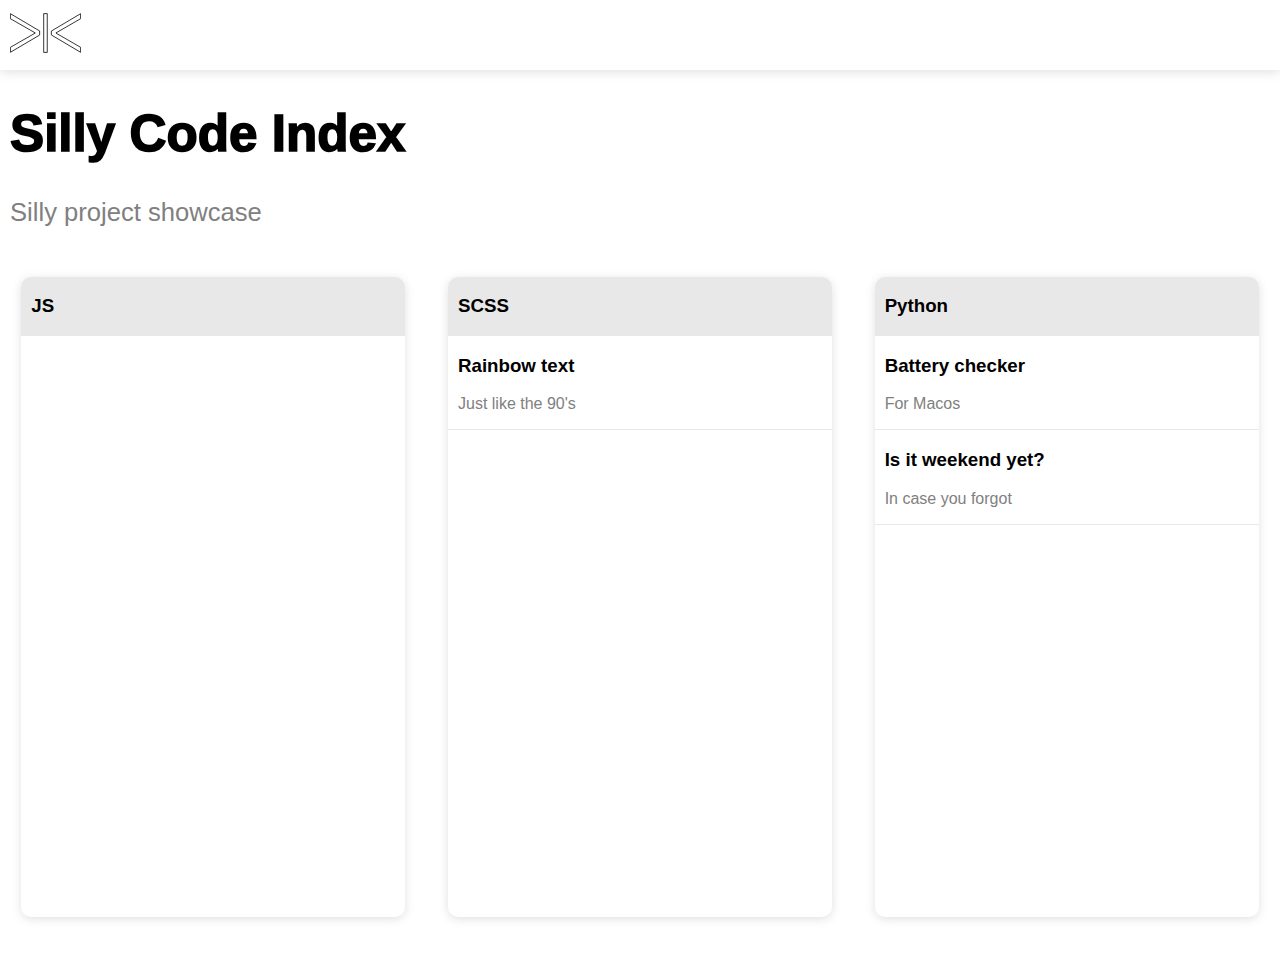
<file: index.html>
<!DOCTYPE html>
<html lang="en">

<head>
    <meta charset="UTF-8">
    <meta name="viewport" content="width=device-width, initial-scale=1.0">
    <link rel="icon" href="./files/icons/logo.svg" type="image/svg">
    <link rel="stylesheet" href="./styles/main.css">

    <title>Home - API Hub</title>
</head>

<body>
    <header>
        <a href="index.html"><img src="files/icons/logo.svg" id="logo"></a>
    </header>
    <main>
        <h1 class="title">Silly Code Index</h1>
        <h3 class="sub">Silly project showcase</h3>
        <div class="container3Win">
            <div class="projectContainer">
                <div class="showcaseTitle"><h3>JS</h3></div>

            </div>
            <div class="projectContainer">
                <div class="showcaseTitle"><h3>SCSS</h3></div>
                <a href="pages/scss_ex/rainbow.html"><div class="project"><h3>Rainbow text</h3><p>Just like the 90's</p></div></a>

            </div>
            <div class="projectContainer">
                <div class="showcaseTitle"><h3>Python</h3></div>
                <a href="pages/python_ex/batteryMac.html"><div class="project"><h3>Battery checker</h3><p>For Macos</p></div></a>
                <a href="pages/python_ex/weekend.html"><div class="project"><h3>Is it weekend yet?</h3><p>In case you forgot</p></div></a>

            </div>
        </div>
    </main>

</body>

</html>
</file>
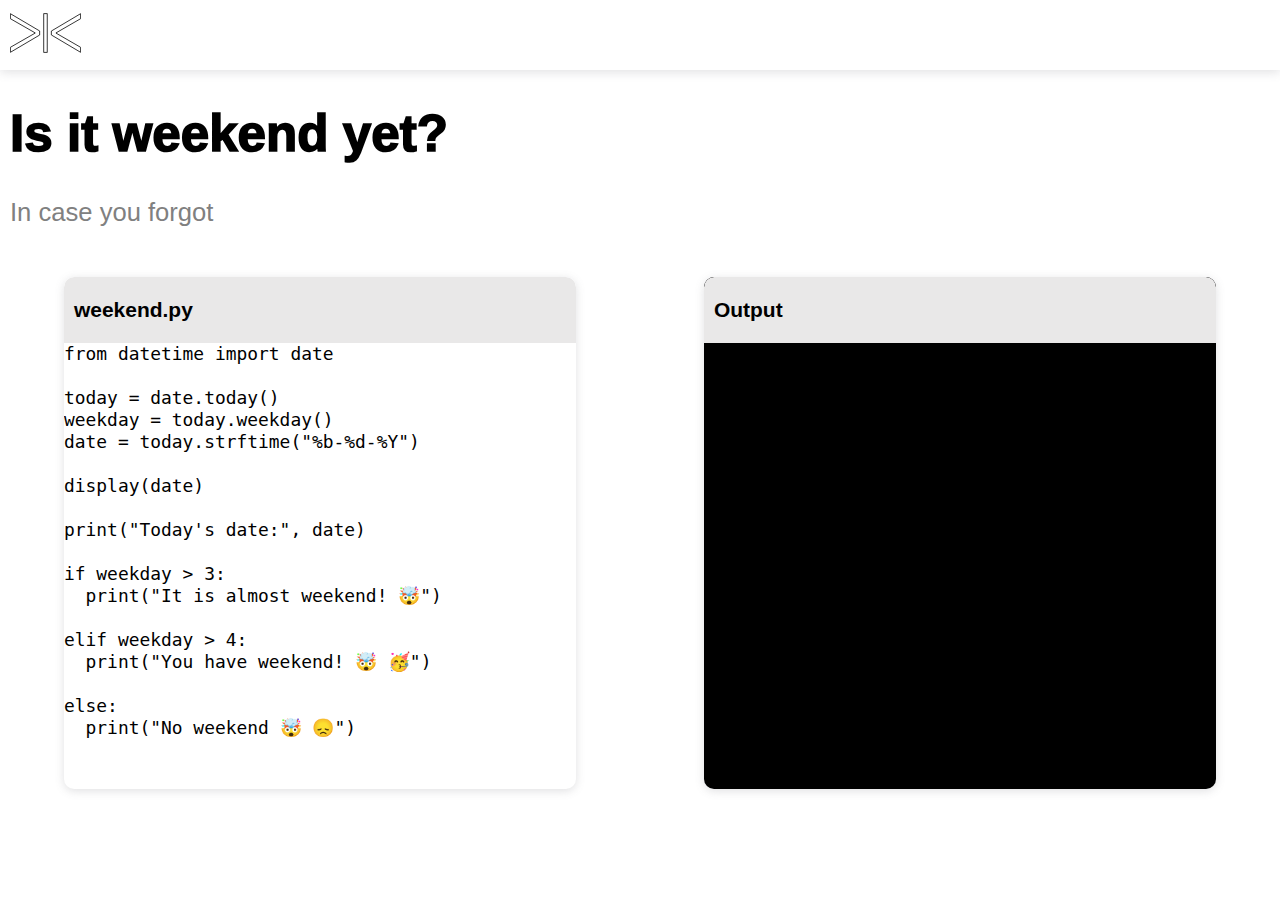
<file: pages/weekend.html>
<!DOCTYPE html>
<html lang="en">

<head>
    <meta charset="UTF-8">
    <meta name="viewport" content="width=device-width, initial-scale=1.0">
    <link rel="icon" href="../files/icons/logo.svg" type="image/svg">
    <link rel="stylesheet" href="https://pyscript.net/releases/2024.2.1/core.css">
    <link rel="stylesheet" href="../styles/main.css">
    <script type="module" src="https://pyscript.net/releases/2024.2.1/core.js"></script>
    <title>Is it weekend?</title>
</head>

<body>
    <header>
        <a href="../index.html"><img src="../files/icons/logo.svg" id="logo"></a>
    </header>
    <h1 class="title">Is it weekend yet?</h1>
    <h3 class="sub">In case you forgot</h3>
    <main>
        <div class="container2Win">
        <div class="showcaseContainer">
            <div class="showcaseTitle">
                <h3>weekend.py</h3>
            </div>
            <code>
from datetime import date<br><br>


today = date.today()<br>
weekday = today.weekday()<br>
date = today.strftime("%b-%d-%Y")<br><br>

display(date)<br><br>

print("Today's date:", date)<br><br>


if weekday > 3:<br>
&nbsp;&nbsp;print("It is almost weekend! 🤯")<br><br>

elif weekday > 4:<br>
&nbsp;&nbsp;print("You have weekend! 🤯 🥳")<br><br>
   

else:<br>
&nbsp;&nbsp;print("No weekend 🤯 😞")

            </code>
        </div>
        <div class="showcaseContainer" id="terminal">
            <div class="showcaseTitle">
                <h3>Output</h3>
            </div>
            <script type="py" src="python/weekend.py"></script>
        </div>
        </div>
    </main>
</body>

</html>
</file>
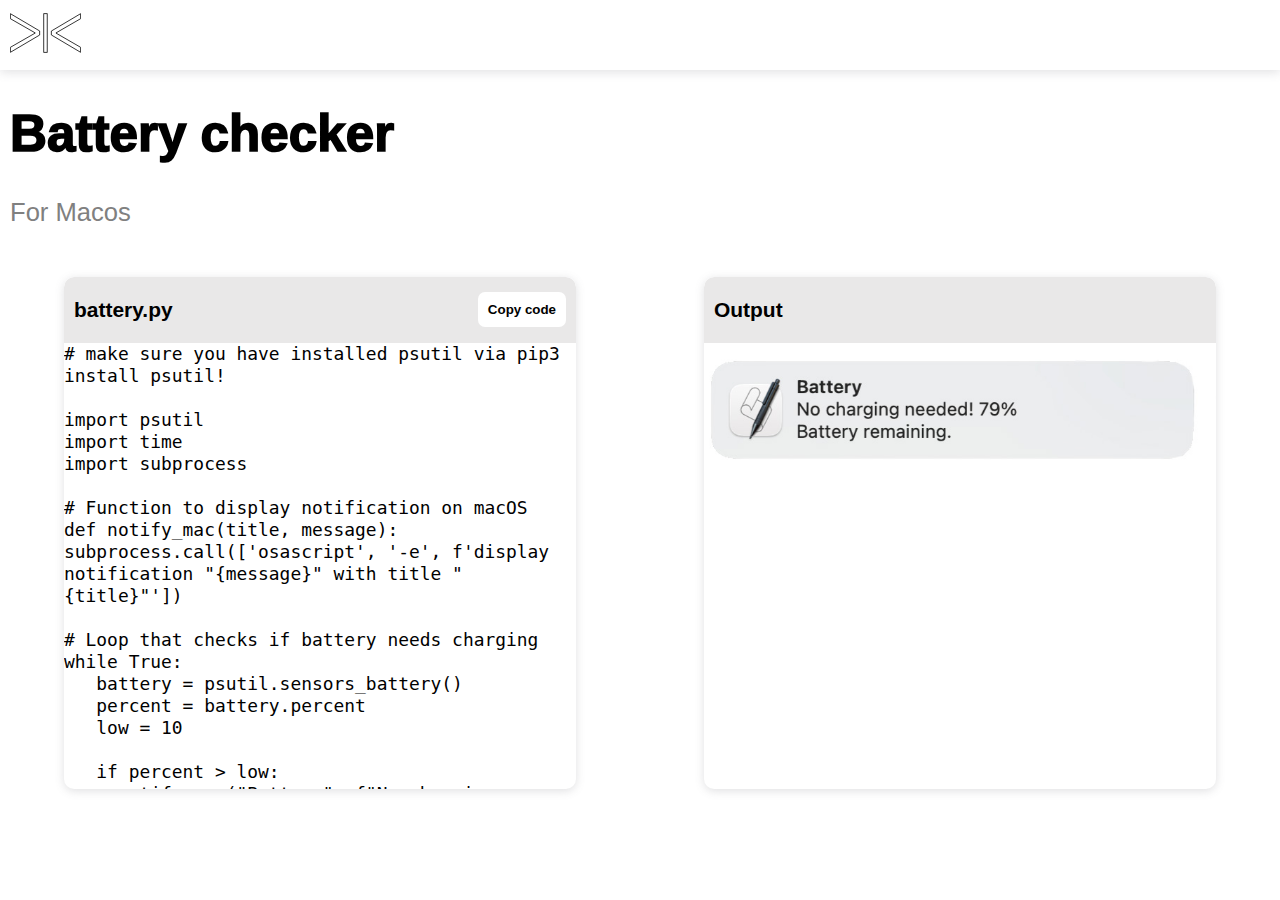
<file: pages/python_ex/batteryMac.html>
<!DOCTYPE html>
<html lang="en">

<head>
    <meta charset="UTF-8">
    <meta name="viewport" content="width=device-width, initial-scale=1.0">
    <link rel="icon" href="../../files/icons/logo.svg" type="image/svg">
    <link rel="stylesheet" href="https://pyscript.net/releases/2024.2.1/core.css">
    <link rel="stylesheet" href="../../styles/main.css">
    <script type="module" src="https://pyscript.net/releases/2024.2.1/core.js"></script>
    <title>Is it weekend?</title>
</head>

<body>
    <header>
        <a href="../../index.html"><img src="../../files/icons/logo.svg" id="logo"></a>
    </header>
    <h1 class="title">Battery checker</h1>
    <h3 class="sub">For Macos</h3>
    <main>
        <div class="container2Win">
            <div class="showcaseContainer">
                <div class="showcaseTitle">
                    <h3>battery.py</h3>
                    <button id="battery">Copy code</button>
                    <script>
                        var batteryButton = document.getElementById("battery"); // Corrected id
                        batteryButton.addEventListener("click", copyPython);

                        function copyPython() {
                            var pythonCode = `
# make sure you have installed psutil via pip3 install psutil!
import psutil
import time
import subprocess
                    
# Function to display notification on macOS
def notify_mac(title, message):
    subprocess.call(['osascript', '-e', f'display notification "{message}" with title "{title}"'])
                    
# Loop that checks if battery needs charging
while True:
    battery = psutil.sensors_battery()
    percent = battery.percent
    low = 10
                    
    if percent > low:
        notify_mac("Battery", f"No charging needed! {percent}% Battery remaining.")
                    
    else:
        notify_mac("Battery", f"Please charge, {percent}% Battery remaining.")
                    
    # notify user every 60 min
    time.sleep(60 * 60)`;

                            var tempInput = document.createElement("textarea");
                            tempInput.value = pythonCode;
                            document.body.appendChild(tempInput);
                            tempInput.select();
                            document.execCommand("copy");
                            document.body.removeChild(tempInput);

                            batteryButton.innerHTML = "Copied!"; // Corrected variable name
                            setTimeout(function () {
                                batteryButton.innerHTML = "Copy code"; // Corrected variable name
                            }, 1000);
                        }
                    </script>

                </div>
                <code>
# make sure you have installed psutil via pip3 install psutil!<br><br>
import psutil<br>
import time<br>
import subprocess<br><br>

# Function to display notification on macOS<br>
def notify_mac(title, message):<br>
    subprocess.call(['osascript', '-e', f'display notification "{message}" with title "{title}"'])<br><br>

# Loop that checks if battery needs charging<br>
while True:<br>
    &nbsp; &nbsp;battery = psutil.sensors_battery()<br>
    &nbsp; &nbsp;percent = battery.percent<br>
    &nbsp; &nbsp;low = 10<br><br>

    &nbsp; &nbsp;if percent > low:<br>
    &nbsp;&nbsp; &nbsp;&nbsp;notify_mac("Battery", f"No charging needed! {percent}% Battery remaining.")<br><br>

    &nbsp;&nbsp;else:<br>
    &nbsp;&nbsp;&nbsp;&nbsp;notify_mac("Battery", f"Please charge, {percent}% Battery remaining.")<br><br>

    # notify user every 60 min<br>
    &nbsp;&nbsp;time.sleep(60 * 60)
            </code>
            </div>
            <div class="showcaseContainer">
                <div class="showcaseTitle">
                    <h3>Output</h3>
                </div>
                <img src="../../files/img/notificationMacB.jpg" >

            </div>
        </div>
    </main>
</body>

</html>
</file>
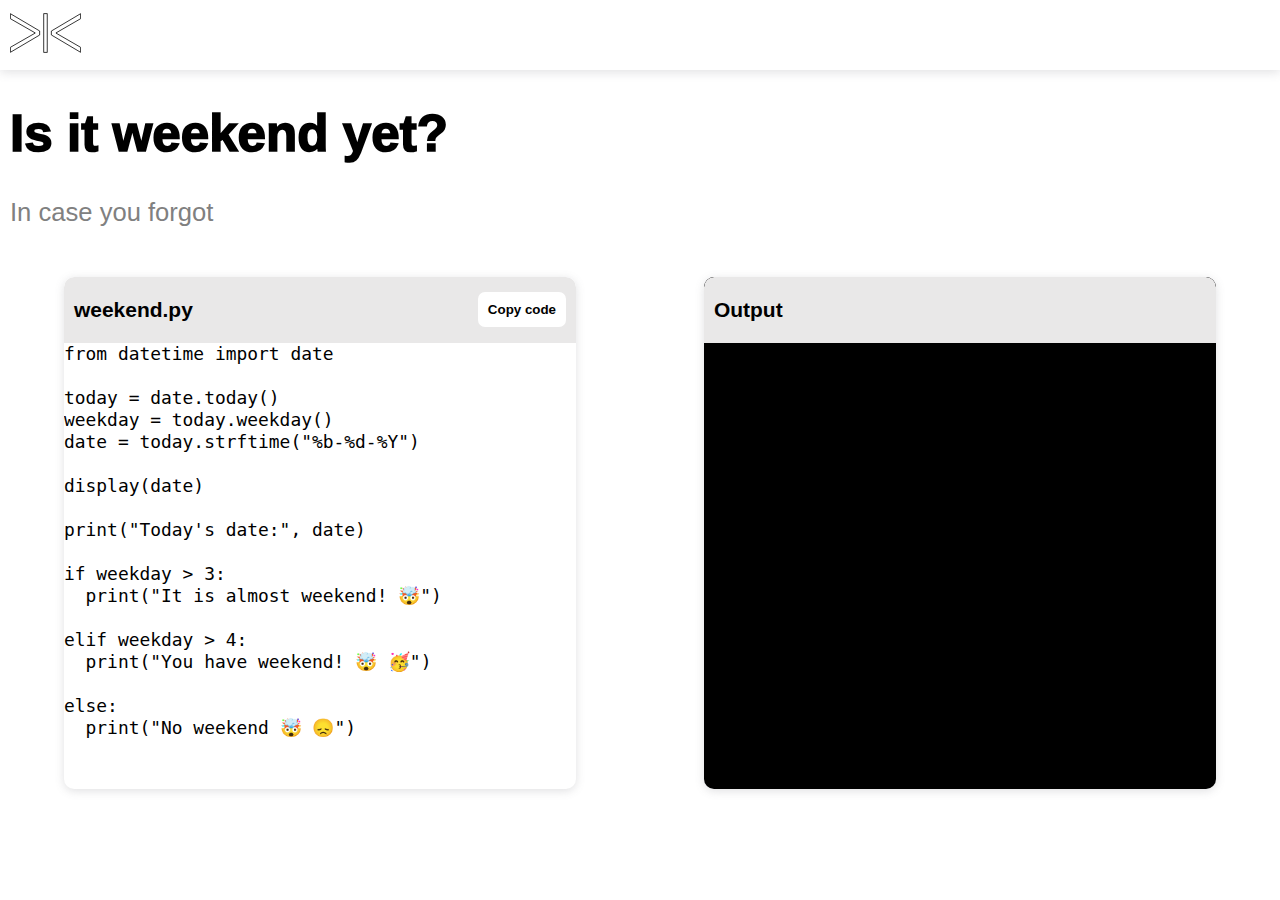
<file: pages/python_ex/weekend.html>
<!DOCTYPE html>
<html lang="en">

<head>
    <meta charset="UTF-8">
    <meta name="viewport" content="width=device-width, initial-scale=1.0">
    <link rel="icon" href="../../files/icons/logo.svg" type="image/svg">
    <link rel="stylesheet" href="https://pyscript.net/releases/2024.2.1/core.css">
    <link rel="stylesheet" href="../../styles/main.css">
    <script type="module" src="https://pyscript.net/releases/2024.2.1/core.js"></script>
    <title>Is it weekend?</title>
</head>

<body>
    <header>
        <a href="../../index.html"><img src="../../files/icons/logo.svg" id="logo"></a>
    </header>
    <h1 class="title">Is it weekend yet?</h1>
    <h3 class="sub">In case you forgot</h3>
    <main>
        <div class="container2Win">
        <div class="showcaseContainer">
            <div class="showcaseTitle">
                <h3>weekend.py</h3>
                <button id="weekend">Copy code</button>
                <script>
                    var weekendButton = document.getElementById("weekend");
weekendButton.addEventListener("click", copyPython);

function copyPython() {
    var pythonCode = `
from datetime import date
today = date.today()
weekday = today.weekday()
date = today.strftime("%b-%d-%Y")

print(date)

if weekday >= 3:

   print("It is almost weekend! 🤯")
elif weekday >= 4:
   print("You have weekend! 🤯 🥳")
else:
   print("No weekend 🤯 😞")
    `


    var tempInput = document.createElement("textarea");
    tempInput.value = pythonCode;
    document.body.appendChild(tempInput);
    tempInput.select();
    document.execCommand("copy");
    document.body.removeChild(tempInput);

    weekendButton.innerHTML = "Copied!";
    setTimeout(function () {
        weekendButton.innerHTML = "Copy";
    }, 1000);
}
                </script>
            </div>
            <code>
from datetime import date<br><br>


today = date.today()<br>
weekday = today.weekday()<br>
date = today.strftime("%b-%d-%Y")<br><br>

display(date)<br><br>

print("Today's date:", date)<br><br>


if weekday > 3:<br>
&nbsp;&nbsp;print("It is almost weekend! 🤯")<br><br>

elif weekday > 4:<br>
&nbsp;&nbsp;print("You have weekend! 🤯 🥳")<br><br>
   

else:<br>
&nbsp;&nbsp;print("No weekend 🤯 😞")

            </code>
        </div>
        <div class="showcaseContainer" id="terminal">
            <div class="showcaseTitle">
                <h3>Output</h3>
            </div>
            <script type="py" src="python/weekend.py"></script>
        </div>
        </div>
    </main>
</body>

</html>
</file>
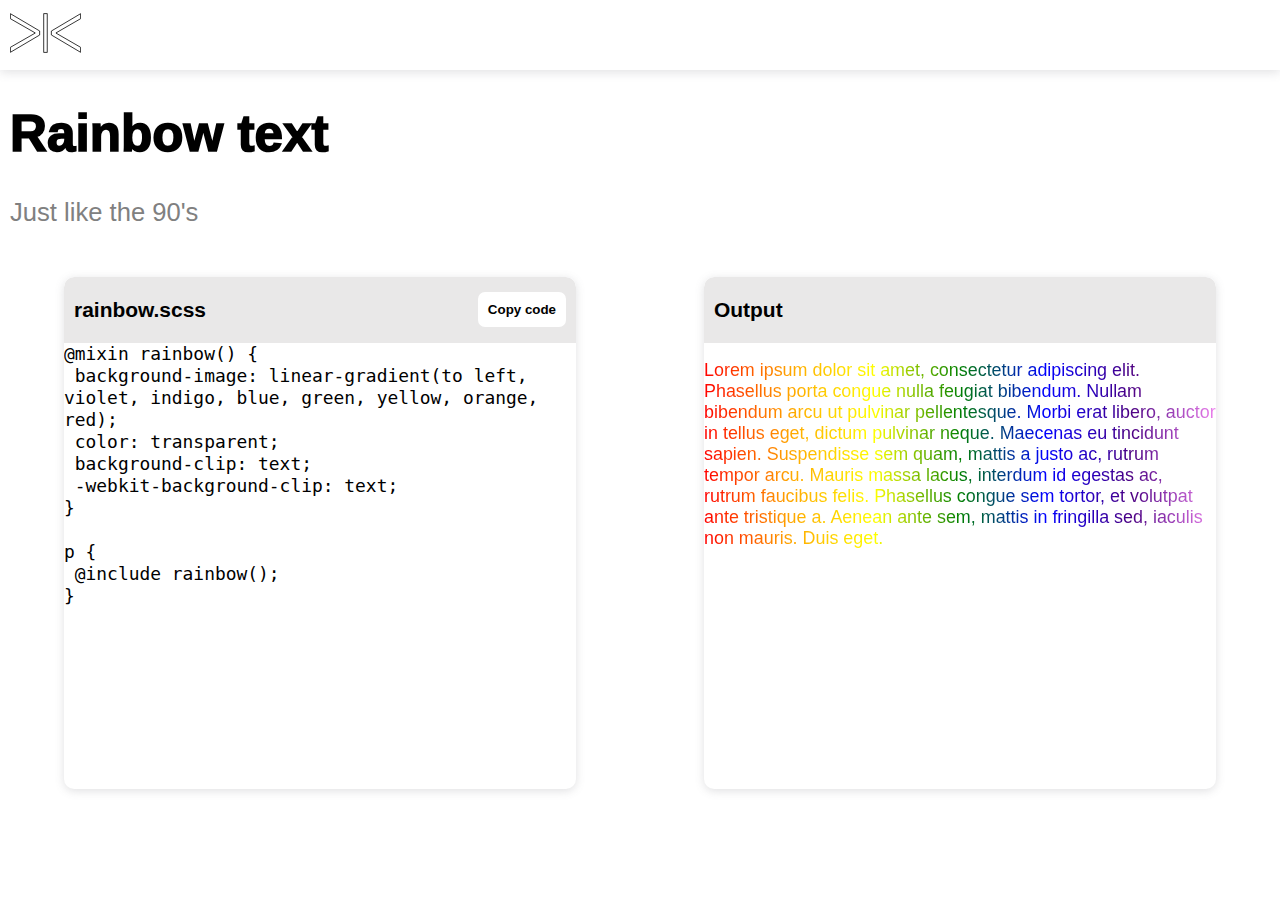
<file: pages/scss_ex/rainbow.html>
<!DOCTYPE html>
<html lang="en">

<head>
    <meta charset="UTF-8">
    <meta name="viewport" content="width=device-width, initial-scale=1.0">
    <link rel="icon" href="../../files/icons/logo.svg" type="image/svg">
    <link rel="stylesheet" href="https://pyscript.net/releases/2024.2.1/core.css">
    <link rel="stylesheet" href="../../styles/main.css">
    <link rel="stylesheet" href="scss/ex.css">
    <script type="module" src="https://pyscript.net/releases/2024.2.1/core.js"></script>
    <title>Is it weekend?</title>
</head>

<body>
    <header>
        <a href="../../index.html"><img src="../../files/icons/logo.svg" id="logo"></a>
    </header>
    <h1 class="title">Rainbow text</h1>
    <h3 class="sub">Just like the 90's</h3>
    <main>
        <div class="container2Win">
            <div class="showcaseContainer">
                <div class="showcaseTitle">
                    <h3>rainbow.scss</h3>
                    <button id="rainbow">Copy code</button>
                    <script>
                        var rainbow = document.getElementById("rainbow");
                        rainbow.addEventListener("click", copyBasic);

                        function copyBasic() {
                            var rainbowCode = `@mixin rainbow() {
        background-image: linear-gradient(to left, violet, indigo, blue, green, yellow, orange, red);
        color: transparent;
        background-clip: text;
        -webkit-background-clip: text;
    }

    p {
        @include rainbow();
    }`;

                            var tempInput = document.createElement("textarea"); // Changed input to textarea
                            tempInput.value = rainbowCode;
                            document.body.appendChild(tempInput);
                            tempInput.select();
                            document.execCommand("copy");
                            document.body.removeChild(tempInput);

                            rainbow.innerHTML = "Copied!"; // Changed innerHTML message
                            setTimeout(function () {
                                rainbow.innerHTML = "Copy code";
                            }, 1000);
                        }
                    </script>
                </div>
                <code>
                @mixin rainbow() {<br>
                    &nbsp;background-image: linear-gradient(to left, violet, indigo, blue, green, yellow, orange, red);<br>
                    &nbsp;color: transparent;<br>
                    &nbsp;background-clip: text;<br>
                    &nbsp;-webkit-background-clip: text;<br>
                }<br><br>

                p {<br>
                    &nbsp;@include rainbow();<br>
                }
           
            </code>
            </div>
            <div class="showcaseContainer">
                <div class="showcaseTitle">
                    <h3>Output</h3>
                </div>
                <p>Lorem ipsum dolor sit amet, consectetur adipiscing elit. Phasellus porta congue nulla feugiat
                    bibendum. Nullam bibendum arcu ut pulvinar pellentesque. Morbi erat libero, auctor in tellus eget,
                    dictum pulvinar neque. Maecenas eu tincidunt sapien. Suspendisse sem quam, mattis a justo ac, rutrum
                    tempor arcu. Mauris massa lacus, interdum id egestas ac, rutrum faucibus felis. Phasellus congue sem
                    tortor, et volutpat ante tristique a. Aenean ante sem, mattis in fringilla sed, iaculis non mauris.
                    Duis eget.</p>
            </div>
        </div>
    </main>
</body>

</html>
</file>
<file: styles/main.css>
:root {
  font-family: Arial;
  overflow-x: hidden;
}

body {
  margin: 0;
}

header {
  color: black;
  background-color: white;
  z-index: 2;
  position: sticky;
  top: 0;
  height: 70px;
  display: flex;
  align-items: center;
  box-shadow: rgba(100, 100, 111, 0.2) 0px 2px 10px 0px;
}
header h1 {
  font-weight: 100;
  margin-left: 20px;
}

#logo {
  height: 40px;
  width: auto;
  margin-left: 10px;
}

.title {
  font-weight: 1000;
  margin-left: 10px;
  font-size: 4vw;
  z-index: 1;
}
@media only screen and (max-width: 900px) {
  .title {
    font-size: 6vw;
  }
}
@media only screen and (max-width: 550px) {
  .title {
    font-size: 10vw;
  }
}

.sub {
  font-weight: 500;
  color: gray;
  margin-left: 10px;
  font-size: 2vw;
}
@media only screen and (max-width: 900px) {
  .sub {
    font-size: 4vw;
  }
}
@media only screen and (max-width: 550px) {
  .sub {
    font-size: 6vw;
  }
}

.container3Win {
  width: 100vw;
  display: flex;
  flex-direction: row;
  justify-content: space-around;
  margin-bottom: 50px;
  margin-top: 50px;
}
@media only screen and (max-width: 800px) {
  .container3Win {
    flex-direction: column;
    align-items: center;
  }
}

.container2Win {
  width: 100vw;
  display: flex;
  flex-direction: row;
  justify-content: space-around;
  margin-bottom: 50px;
  margin-top: 50px;
}
@media only screen and (max-width: 700px) {
  .container2Win {
    flex-direction: column-reverse;
    align-items: center;
  }
}

.projectContainer {
  width: 30vw;
  height: 50vw;
  box-shadow: rgba(100, 100, 111, 0.2) 0px 2px 10px 0px;
  border-radius: 10px;
}
@media only screen and (max-width: 800px) {
  .projectContainer {
    width: 90vw;
    height: 90vw;
    margin-top: 50px;
  }
}

a {
  text-decoration: none;
}

a:hover {
  text-decoration: underline;
}

.project {
  width: 100%;
  border-bottom: 1px solid rgb(233, 232, 232);
  color: black;
  text-decoration: none;
}
.project h3,
.project p {
  margin-left: 10px;
}
.project p {
  color: gray;
}

.showcaseContainer {
  color: black;
  width: 40vw;
  height: 40vw;
  box-shadow: rgba(100, 100, 111, 0.2) 0px 2px 10px 0px;
  border-radius: 10px;
  overflow: scroll;
  font-size: 1.4vw;
}
.showcaseContainer img {
  width: 100%;
  height: auto;
}
@media only screen and (max-width: 1000px) {
  .showcaseContainer {
    width: 47vw;
    height: 47vw;
    font-size: 16px;
  }
}
@media only screen and (max-width: 700px) {
  .showcaseContainer {
    width: 80vw;
    height: 80vw;
    margin-top: 50px;
  }
}
@media only screen and (max-width: 550px) {
  .showcaseContainer {
    width: 90vw;
    height: 400px;
    margin-top: 50px;
  }
}

#terminal {
  color: white;
  background-color: black;
}

.showcaseTitle {
  color: black;
  position: sticky;
  top: 0;
  width: 100%;
  text-align: center;
  display: flex;
  align-items: center;
  justify-content: space-between;
  background-color: rgb(233, 232, 232);
  border-top-left-radius: 10px;
  border-top-right-radius: 10px;
}
.showcaseTitle h3 {
  margin-left: 10px;
}
.showcaseTitle button {
  padding: 10px;
  border: none;
  background-color: white;
  font-weight: 900;
  border-radius: 7px;
  margin-right: 10px;
  cursor: pointer;
}/*# sourceMappingURL=main.css.map */
</file>
<file: pages/scss_ex/scss/ex.css>
p {
  background-image: linear-gradient(to left, violet, indigo, blue, green, yellow, orange, red);
  color: transparent;
  background-clip: text;
  -webkit-background-clip: text;
}/*# sourceMappingURL=ex.css.map */
</file>
